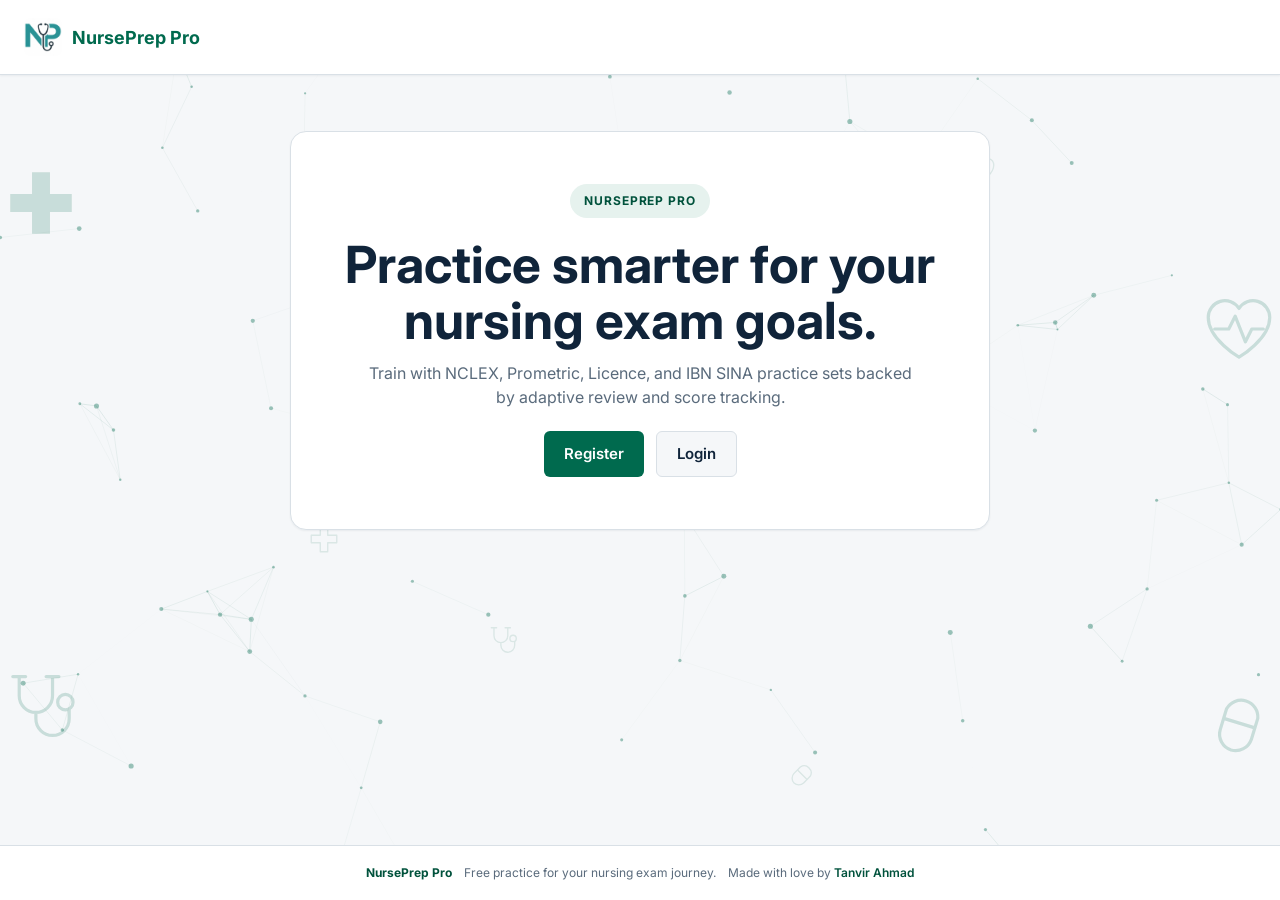
<file: frontend/index.html>
<!DOCTYPE html>
<html lang="en">
<head>
  <meta charset="UTF-8" />
  <meta name="viewport" content="width=device-width, initial-scale=1.0" />
  <title>NursePrep Pro — Free NCLEX & Prometric Prep</title>
  <meta name="description" content="Free, unlimited NCLEX-RN and Prometric exam simulations for nursing students." />
  <meta name="theme-color" content="#006A4E" />
  <link rel="icon" href="assets/images/favicon.ico" sizes="any" />
  <link rel="icon" type="image/png" sizes="16x16" href="assets/images/favicon-16x16.png" />
  <link rel="icon" type="image/png" sizes="32x32" href="assets/images/favicon-32x32.png" />
  <link rel="apple-touch-icon" sizes="180x180" href="assets/images/apple-touch-icon.png" />
  <link rel="manifest" href="site.webmanifest" />
  <link rel="preconnect" href="https://fonts.googleapis.com" />
  <link rel="preconnect" href="https://fonts.gstatic.com" crossorigin />
  <link href="https://fonts.googleapis.com/css2?family=Inter:wght@400;500;600;700&display=swap" rel="stylesheet" />
  <link rel="stylesheet" href="css/styles.css" />
</head>
<body>
  <div id="app">
    <div class="medical-background" aria-hidden="true">
      <canvas class="particle-canvas" id="particleCanvas"></canvas>
      <svg class="medical-icon medical-icon-cross" viewBox="0 0 64 64">
        <path d="M25 8h14v17h17v14H39v17H25V39H8V25h17z" />
      </svg>
      <svg class="medical-icon medical-icon-heart" viewBox="0 0 64 64">
        <path d="M32 54S8 40 8 23a13 13 0 0 1 24-7 13 13 0 0 1 24 7c0 17-24 31-24 31z" />
        <path d="M13 32h11l5-10 8 20 5-10h9" />
      </svg>
      <svg class="medical-icon medical-icon-stethoscope" viewBox="0 0 64 64">
        <path d="M15 9v15a13 13 0 0 0 26 0V9M10 9h10M36 9h10M28 37v5a13 13 0 0 0 26 0V35" />
        <circle cx="51" cy="29" r="6" />
      </svg>
      <svg class="medical-icon medical-icon-pill" viewBox="0 0 64 64">
        <path d="M17 47a13 13 0 0 1 0-18l12-12a13 13 0 0 1 18 18L35 47a13 13 0 0 1-18 0z" />
        <path d="m24 23 17 17" />
      </svg>
      <svg class="medical-icon medical-icon-float medical-icon-float-cross" viewBox="0 0 64 64">
        <path d="M25 8h14v17h17v14H39v17H25V39H8V25h17z" />
      </svg>
      <svg class="medical-icon medical-icon-float medical-icon-float-heart" viewBox="0 0 64 64">
        <path d="M32 54S8 40 8 23a13 13 0 0 1 24-7 13 13 0 0 1 24 7c0 17-24 31-24 31z" />
      </svg>
      <svg class="medical-icon medical-icon-float medical-icon-float-stethoscope" viewBox="0 0 64 64">
        <path d="M15 9v15a13 13 0 0 0 26 0V9M10 9h10M36 9h10M28 37v5a13 13 0 0 0 26 0V35" />
        <circle cx="51" cy="29" r="6" />
      </svg>
      <svg class="medical-icon medical-icon-float medical-icon-float-pill" viewBox="0 0 64 64">
        <path d="M17 47a13 13 0 0 1 0-18l12-12a13 13 0 0 1 18 18L35 47a13 13 0 0 1-18 0z" />
        <path d="m24 23 17 17" />
      </svg>
    </div>
    <header class="app-header">
      <div class="brand">
        <img class="brand-icon" src="assets/images/android-chrome-192x192.png" alt="" />
        <span class="brand-name">NursePrep Pro</span>
      </div>
      <div class="header-right" id="headerRight"></div>
    </header>

    <main id="main" class="main-container" role="main" aria-live="polite"></main>

    <footer class="app-footer">
      <span class="app-footer-brand">NursePrep Pro</span>
      <span>Free practice for your nursing exam journey.</span>
      <span>Made with love by <a href="https://tanvir.ahmad.bd/" target="_blank" rel="noopener noreferrer">Tanvir Ahmad</a></span>
    </footer>

    <div id="toast" class="toast" role="status" aria-live="assertive"></div>
  </div>

  <script src="js/api.js"></script>
  <script src="js/app.js"></script>
</body>
</html>
</file>
<file: frontend/css/styles.css>
/* ===== Design System (CSS Variables) ===== */
:root {
  --primary-teal: #006A4E;
  --primary-teal-dark: #00523C;
  --primary-teal-light: #E6F2EE;
  --bg-white: #FFFFFF;
  --surface-gray: #F5F7F9;
  --border-gray: #D9E0E6;
  --text-charcoal: #10243A;
  --text-muted: #5A6B7C;
  --success-green: #2E7D32;
  --success-green-soft: #E8F5E9;
  --error-red: #C62828;
  --error-red-soft: #FFEBEE;
  --warning-amber: #F57C00;
  --shadow-sm: 0 1px 2px rgba(16,36,58,0.06);
  --shadow-md: 0 4px 12px rgba(16,36,58,0.08);
  --radius-sm: 6px;
  --radius-md: 10px;
  --radius-lg: 16px;
  --font: 'Inter', -apple-system, BlinkMacSystemFont, 'Segoe UI', Roboto, sans-serif;
}

* { box-sizing: border-box; margin: 0; padding: 0; }

html {
  font-size: clamp(14px, 0.8vw + 0.75rem, 16px);
  scroll-behavior: smooth;
}

html, body {
  font-family: var(--font);
  color: var(--text-charcoal);
  background: var(--surface-gray);
  min-height: 100vh;
  width: 100%;
  -webkit-font-smoothing: antialiased;
}

body {
  line-height: 1.5;
}

img, svg {
  display: block;
  max-width: 100%;
}

button, input, select, textarea {
  font: inherit;
}

#app {
  position: relative;
  isolation: isolate;
  display: flex;
  flex-direction: column;
  min-height: 100vh;
}

.medical-background {
  position: fixed;
  inset: 0;
  z-index: 0;
  overflow: hidden;
  pointer-events: none;
}

.particle-canvas {
  position: absolute;
  inset: 0;
  width: 100%;
  height: 100%;
  opacity: 0;
  transition: opacity .5s ease;
}

.particle-canvas.is-active { opacity: 1; }

.medical-icon {
  position: absolute;
  width: min(82px, max(24px, calc((100vw - 960px) / 2)));
  height: min(82px, max(24px, calc((100vw - 960px) / 2)));
  fill: none;
  stroke: var(--primary-teal);
  stroke-width: 2.5;
  stroke-linecap: round;
  stroke-linejoin: round;
  opacity: .18;
  pointer-events: auto;
  transition: transform .35s ease, opacity .35s ease;
}

.medical-icon:hover {
  opacity: .4;
  transform: translateY(-8px) rotate(-8deg) scale(1.12);
}

.medical-icon-cross {
  top: 18%;
  left: 0;
  fill: var(--primary-teal);
  stroke: none;
}

.medical-icon-heart { top: 32%; right: 0; }
.medical-icon-stethoscope { bottom: 17%; left: 0; }
.medical-icon-pill { bottom: 15%; right: 0; transform: rotate(-28deg); }
.medical-icon-pill:hover { transform: translateY(-8px) rotate(-38deg) scale(1.12); }

.medical-icon-float {
  width: 34px;
  height: 34px;
  opacity: .11;
  pointer-events: none;
  animation: medical-icon-float 7s ease-in-out infinite;
}
.medical-icon-float-cross { top: 58%; left: 24%; animation-delay: -1s; }
.medical-icon-float-heart { top: 17%; right: 22%; animation-delay: -3s; }
.medical-icon-float-stethoscope { bottom: 27%; left: 38%; animation-delay: -5s; }
.medical-icon-float-pill { right: 36%; bottom: 12%; animation-delay: -2s; }

@keyframes medical-icon-float {
  0%, 100% { transform: translate3d(0, 0, 0) rotate(-8deg); }
  50% { transform: translate3d(0, -12px, 0) rotate(8deg); }
}

/* ===== Header ===== */
.app-header {
  background: var(--bg-white);
  border-bottom: 1px solid var(--border-gray);
  padding: clamp(12px, 2vw, 18px) clamp(14px, 3vw, 24px);
  display: flex;
  align-items: center;
  justify-content: space-between;
  gap: 12px;
  position: sticky;
  top: 0;
  z-index: 10;
  box-shadow: var(--shadow-sm);
}
.brand { display: flex; align-items: center; gap: 10px; min-width: 0; }
.brand-icon {
  display: block;
  width: clamp(32px, 4vw, 38px);
  height: clamp(32px, 4vw, 38px);
  object-fit: contain;
  border-radius: 8px;
  flex-shrink: 0;
}
.brand-name { font-weight: 700; font-size: clamp(1rem, 1.8vw, 1.125rem); color: var(--primary-teal); }
.header-right { display: flex; align-items: center; gap: 12px; flex-wrap: wrap; justify-content: flex-end; }
.user-chip {
  background: var(--primary-teal-light);
  color: var(--primary-teal-dark);
  padding: 6px 12px;
  border-radius: 20px;
  font-size: 13px; font-weight: 500;
  white-space: nowrap;
}
.profile-menu-wrap { position: relative; }
.profile-menu {
  position: absolute;
  top: calc(100% + 8px);
  right: 0;
  z-index: 20;
  width: 200px;
  padding: 6px;
  border: 1px solid var(--border-gray);
  border-radius: var(--radius-md);
  background: var(--bg-white);
  box-shadow: var(--shadow-md);
}
.profile-menu-item {
  display: flex;
  align-items: center;
  gap: 10px;
  width: 100%;
  padding: 10px 12px;
  border: 0;
  border-radius: var(--radius-sm);
  background: transparent;
  color: var(--text-charcoal);
  text-align: left;
  font-size: 14px;
  cursor: pointer;
}
.profile-menu-item:hover,
.profile-menu-item:focus-visible { background: var(--surface-gray); }
.profile-menu-item:focus-visible { outline: 2px solid var(--primary-teal); outline-offset: -2px; }
.profile-menu-item svg { width: 18px; height: 18px; fill: none; stroke: currentColor; stroke-width: 2; stroke-linecap: round; stroke-linejoin: round; }

/* ===== Main container ===== */
.main-container {
  position: relative;
  z-index: 1;
  flex: 1;
  width: min(100%, 960px);
  margin: 0 auto;
  padding: clamp(20px, 4vw, 32px) clamp(14px, 3vw, 20px) 60px;
}

.app-footer {
  position: relative;
  z-index: 1;
  display: flex;
  flex-wrap: wrap;
  align-items: center;
  justify-content: center;
  gap: 6px 12px;
  padding: 18px 16px;
  border-top: 1px solid var(--border-gray);
  background: var(--bg-white);
  color: var(--text-muted);
  text-align: center;
  font-size: 12px;
}
.app-footer-brand { color: var(--primary-teal-dark); font-weight: 700; }
.app-footer a { color: var(--primary-teal-dark); font-weight: 600; text-decoration: none; }
.app-footer a:hover { text-decoration: underline; }
.app-footer a:focus-visible { outline: 2px solid var(--primary-teal); outline-offset: 3px; border-radius: 2px; }

/* ===== Cards ===== */
.card {
  background: var(--bg-white);
  border: 1px solid var(--border-gray);
  border-radius: var(--radius-lg);
  padding: clamp(18px, 3vw, 28px);
  box-shadow: var(--shadow-sm);
}
.card + .card { margin-top: 20px; }

/* ===== Auth ===== */
.auth-wrap {
  width: min(100%, 420px);
  margin: clamp(30px, 7vw, 60px) auto 0;
  position: relative;
  z-index: 1;
}
.auth-register-wrap { width: min(100%, 560px); margin-top: 24px; }
.auth-title { font-size: clamp(1.5rem, 4vw, 1.75rem); font-weight: 700; margin-bottom: 6px; }
.auth-sub { color: var(--text-muted); font-size: 14px; margin-bottom: 24px; }
.toggle-link {
  color: var(--primary-teal);
  cursor: pointer;
  font-weight: 500;
  text-decoration: none;
}
.toggle-link:hover { text-decoration: underline; }

/* ===== Forms ===== */
.form-group { margin-bottom: 16px; }
.form-label { display: block; font-size: 13px; font-weight: 600; margin-bottom: 6px; color: var(--text-charcoal); }
.form-input, .form-select {
  width: 100%;
  padding: 11px 14px;
  border: 1px solid var(--border-gray);
  border-radius: var(--radius-sm);
  font-size: 15px;
  font-family: inherit;
  background: var(--bg-white);
  transition: border-color .15s, box-shadow .15s;
}
.form-input:focus, .form-select:focus {
  outline: none;
  border-color: var(--primary-teal);
  box-shadow: 0 0 0 3px var(--primary-teal-light);
}
.form-error { color: var(--error-red); font-size: 13px; margin-top: 4px; }
.password-input-wrap { position: relative; }
.password-input-wrap .form-input { padding-right: 68px; }
.password-toggle {
  position: absolute;
  top: 50%;
  right: 10px;
  transform: translateY(-50%);
  border: 0;
  padding: 5px;
  background: transparent;
  color: var(--primary-teal-dark);
  font: inherit;
  font-size: 13px;
  font-weight: 600;
  cursor: pointer;
}
.password-toggle:focus-visible { outline: 2px solid var(--primary-teal); outline-offset: 2px; border-radius: 3px; }

/* ===== Buttons ===== */
.btn {
  display: inline-flex; align-items: center; justify-content: center;
  gap: 8px;
  padding: 11px 20px;
  border: none;
  border-radius: var(--radius-sm);
  font-size: 15px; font-weight: 600;
  font-family: inherit;
  cursor: pointer;
  transition: background .15s, transform .05s;
}
.btn:active { transform: translateY(1px); }
.btn:disabled { opacity: .5; cursor: not-allowed; transform: none; }
.btn-primary { background: var(--primary-teal); color: #fff; }
.btn-primary:hover:not(:disabled) { background: var(--primary-teal-dark); }
.btn-secondary { background: var(--surface-gray); color: var(--text-charcoal); border: 1px solid var(--border-gray); }
.btn-secondary:hover:not(:disabled) { background: #EAEFF3; }
.btn-block { width: 100%; }
.btn-danger { background: var(--error-red); color: #fff; }
.btn-success { background: var(--success-green); color: #fff; }
.icon-btn {
  width: 40px;
  height: 40px;
  border: 1px solid var(--border-gray);
  border-radius: 12px;
  background: var(--surface-gray);
  color: var(--text-charcoal);
  display: inline-flex;
  align-items: center;
  justify-content: center;
  font-size: 18px;
  cursor: pointer;
  transition: background .15s, transform .05s;
}
.icon-btn:hover:not(:disabled) { background: #EAEFF3; }
.icon-btn svg {
  width: 18px;
  height: 18px;
  stroke: currentColor;
  fill: none;
  stroke-width: 2;
  stroke-linecap: round;
  stroke-linejoin: round;
}
.icon-btn.danger { color: var(--error-red); }
.back-to-top {
  position: fixed;
  right: 18px;
  bottom: 22px;
  z-index: 30;
  width: 46px;
  height: 46px;
  border: none;
  border-radius: 50%;
  background: var(--primary-teal);
  color: #fff;
  box-shadow: var(--shadow-md);
  font-size: 24px;
  cursor: pointer;
  display: none;
  align-items: center;
  justify-content: center;
  transition: background .15s, transform .15s;
}
.back-to-top:hover { background: var(--primary-teal-dark); transform: translateY(-2px); }
.back-to-top:focus-visible { outline: 3px solid var(--warning-amber); outline-offset: 3px; }
.floating-timer {
  position: fixed;
  top: 76px;
  right: 20px;
  z-index: 40;
  display: inline-flex;
  align-items: center;
  justify-content: center;
  min-width: 74px;
  padding: 8px 14px;
  border-radius: 999px;
  background: rgba(0, 106, 78, 0.96);
  color: #fff;
  font-weight: 700;
  box-shadow: var(--shadow-md);
  font-variant-numeric: tabular-nums;
}
.floating-timer.warning { background: rgba(245, 124, 0, 0.96); }
.floating-timer.danger { background: rgba(198, 40, 40, 0.96); }

/* ===== Dashboard ===== */
.dashboard-grid {
  display: grid;
  grid-template-columns: repeat(auto-fit, minmax(220px, 1fr));
  gap: 16px;
  margin-bottom: 24px;
}
.stat-card {
  background: var(--bg-white);
  border: 1px solid var(--border-gray);
  border-radius: var(--radius-md);
  padding: 20px;
}
.stat-label { font-size: 12px; text-transform: uppercase; letter-spacing: .5px; color: var(--text-muted); font-weight: 600; }
.stat-value { font-size: clamp(1.5rem, 4vw, 1.75rem); font-weight: 700; color: var(--primary-teal); margin-top: 4px; }
.section-title { font-size: clamp(1.125rem, 2vw, 1.3rem); font-weight: 700; margin: 24px 0 12px; }
.category-strength-grid {
  display: grid;
  grid-template-columns: repeat(auto-fit, minmax(min(100%, 220px), 1fr));
  gap: 14px;
}
.category-strength-card {
  display: flex;
  flex-direction: column;
  align-items: center;
  gap: 12px;
  min-width: 0;
  padding: 16px;
  border: 1px solid var(--border-gray);
  border-radius: var(--radius-md);
  background: var(--bg-white);
}
.category-strength-heading { width: 100%; text-align: center; }
.category-strength-heading h3 { font-size: 14px; line-height: 1.4; }
.category-strength-donut {
  position: relative;
  display: grid;
  width: 84px;
  height: 84px;
  flex: 0 0 84px;
  place-items: center;
  border-radius: 50%;
  background: conic-gradient(var(--category-color) var(--category-progress), var(--surface-gray) 0);
}
.category-strength-donut::before {
  position: absolute;
  inset: 8px;
  border-radius: 50%;
  background: var(--bg-white);
  content: "";
}
.category-strength-donut span { position: relative; color: var(--category-color); font-size: 16px; font-weight: 700; }
.category-strength-count { color: var(--text-muted); font-size: 12px; }
.category-strength-practice { width: auto; margin-top: auto; padding: 6px 12px; font-size: 12px; }
.category-strength-toggle {
  display: flex;
  align-items: center;
  justify-content: center;
  gap: 8px;
  width: 100%;
  margin-top: 16px;
  padding: 10px 14px;
  border: 1px solid var(--border-gray);
  border-radius: var(--radius-sm);
  background: var(--bg-white);
  color: var(--primary-teal);
  font-size: 13px;
  font-weight: 600;
  cursor: pointer;
  transition: background .15s, border-color .15s;
}
.category-strength-toggle:hover { border-color: var(--primary-teal); background: var(--primary-teal-light); }
.category-strength-toggle:focus-visible { outline: 2px solid var(--primary-teal); outline-offset: 2px; }
.category-strength-toggle-icon { font-size: 16px; line-height: 1; }
.profile-card { width: min(100%, 760px); margin: 0 auto; }
.profile-section-title { margin: 22px 0 14px; padding-top: 18px; border-top: 1px solid var(--border-gray); }
.profile-grid { display: grid; grid-template-columns: repeat(2, minmax(0, 1fr)); gap: 0 16px; }
.profile-help { display: block; margin-top: 5px; color: var(--text-muted); font-size: 12px; line-height: 1.45; }
.profile-privacy-note { margin-bottom: 18px; padding: 12px 14px; border-radius: var(--radius-sm); background: var(--surface-gray); color: var(--text-muted); font-size: 13px; line-height: 1.5; }
.profile-textarea { min-height: 92px; resize: vertical; }
.profile-back-btn { margin-top: 10px; }
.delete-account-section { margin-top: 24px; padding: 18px; border: 1px solid var(--error-red); border-radius: var(--radius-sm); background: var(--error-red-soft); }
.delete-account-section h2 { margin-bottom: 6px; color: var(--error-red); font-size: 17px; }
.delete-account-section p { margin-bottom: 14px; color: var(--text-charcoal); font-size: 13px; line-height: 1.5; }
.profile-delete-actions { display: flex; justify-content: flex-end; gap: 10px; flex-wrap: wrap; }

/* ===== Exam Configurator ===== */
.exam-config { width: min(100%, 520px); margin: 0 auto; }
.config-row { margin-bottom: 18px; }
.radio-group { display: flex; flex-direction: column; gap: 10px; }
.radio-option {
  display: flex; align-items: center; gap: 12px;
  padding: 14px 16px;
  border: 1px solid var(--border-gray);
  border-radius: var(--radius-sm);
  cursor: pointer;
  transition: border-color .15s, background .15s;
}
.radio-option:hover { background: var(--surface-gray); }
.radio-option.selected { border-color: var(--primary-teal); background: var(--primary-teal-light); }
.radio-option input { accent-color: var(--primary-teal); width: 18px; height: 18px; }

/* ===== Active Exam ===== */
.exam-header {
  display: flex; align-items: center; justify-content: space-between;
  margin-bottom: 20px;
  flex-wrap: wrap; gap: 12px;
}
.timer-badge {
  background: var(--primary-teal);
  color: #fff;
  padding: 8px 16px;
  border-radius: 20px;
  font-weight: 700;
  font-size: 16px;
  font-variant-numeric: tabular-nums;
}
.timer-badge.warning { background: var(--warning-amber); }
.timer-badge.danger { background: var(--error-red); }

.question-card {
  background: var(--bg-white);
  border: 1px solid var(--border-gray);
  border-radius: var(--radius-lg);
  padding: clamp(18px, 3vw, 28px);
}
.q-progress { color: var(--text-muted); font-size: 13px; font-weight: 600; margin-bottom: 12px; }
.q-text { font-size: clamp(1rem, 2.4vw, 1.0625rem); line-height: 1.6; margin-bottom: 20px; font-weight: 500; }
.q-category { display: inline-block; background: var(--primary-teal-light); color: var(--primary-teal-dark); padding: 3px 10px; border-radius: 12px; font-size: 12px; font-weight: 600; margin-bottom: 12px; }

.options-list { display: flex; flex-direction: column; gap: 10px; }
.option-btn {
  display: flex; align-items: center; gap: 12px;
  padding: clamp(12px, 2.5vw, 14px) 16px;
  border: 1px solid var(--border-gray);
  border-radius: var(--radius-sm);
  background: var(--bg-white);
  cursor: pointer;
  text-align: left;
  font-size: 15px;
  font-family: inherit;
  transition: border-color .15s, background .15s;
  width: 100%;
}
.option-btn:hover:not(:disabled) { background: var(--surface-gray); border-color: var(--primary-teal); }
.option-btn.selected { border-color: var(--primary-teal); background: var(--primary-teal-light); }
.option-btn.correct { border-color: var(--success-green); background: var(--success-green-soft); }
.option-btn.incorrect { border-color: var(--error-red); background: var(--error-red-soft); }
.option-btn:disabled { cursor: default; }
.option-letter {
  width: 28px; height: 28px;
  border-radius: 50%;
  background: var(--surface-gray);
  display: grid; place-items: center;
  font-weight: 600; font-size: 13px;
  flex-shrink: 0;
}
.option-btn.selected .option-letter { background: var(--primary-teal); color: #fff; }

/* SATA hint */
.sata-hint { font-size: 13px; color: var(--text-muted); font-style: italic; margin-bottom: 12px; }

/* Rationale box */
.rationale-box {
  margin-top: 20px;
  padding: 16px;
  border-radius: var(--radius-sm);
  background: var(--surface-gray);
  border-left: 4px solid var(--primary-teal);
}
.rationale-box.correct { border-left-color: var(--success-green); background: var(--success-green-soft); }
.rationale-box.incorrect { border-left-color: var(--error-red); background: var(--error-red-soft); }
.rationale-title { font-weight: 700; margin-bottom: 6px; }
.rationale-text { font-size: 14px; line-height: 1.5; }

/* ===== Post Exam Review ===== */
.review-summary {
  text-align: center;
  padding: 20px;
}
.score-big { font-size: 48px; font-weight: 700; color: var(--primary-teal); }
.score-label { color: var(--text-muted); font-size: 14px; }
.exam-review-question { margin-bottom: 16px; }
.exam-review-question.is-incorrect { border-left: 5px solid var(--error-red); }
.exam-review-question.is-correct { border-left: 5px solid var(--success-green); }
.exam-review-status {
  display: inline-flex;
  align-items: center;
  margin-bottom: 14px;
  padding: 5px 11px;
  border-radius: 16px;
  font-size: 13px;
  font-weight: 700;
}
.exam-review-status.is-incorrect { color: var(--error-red); background: var(--error-red-soft); }
.exam-review-status.is-correct { color: var(--success-green); background: var(--success-green-soft); }
.exam-review-options { display: grid; gap: 8px; margin-bottom: 16px; }
.exam-review-option {
  display: flex;
  align-items: center;
  gap: 10px;
  padding: 10px 12px;
  border: 1px solid var(--border-gray);
  border-radius: var(--radius-sm);
  background: var(--bg-white);
}
.exam-review-option.is-correct {
  border: 2px solid var(--success-green);
  background: var(--success-green-soft);
  color: #1B5E20;
  font-weight: 600;
}
.exam-review-option.is-incorrect {
  border: 2px solid var(--error-red);
  background: var(--error-red-soft);
  color: #8E1B1B;
}
.exam-review-option-text { flex: 1; }
.exam-review-option-label {
  flex-shrink: 0;
  font-size: 11px;
  font-weight: 700;
  text-transform: uppercase;
}
.exam-review-rationale {
  padding: 14px 16px;
  border: 1px solid var(--success-green);
  border-left: 5px solid var(--success-green);
  border-radius: var(--radius-sm);
  background: var(--success-green-soft);
  color: #1B5E20;
}
.exam-review-correct-answer { margin-bottom: 10px; font-size: 14px; line-height: 1.5; }
.exam-review-rationale-title { margin-bottom: 4px; font-size: 13px; font-weight: 700; text-transform: uppercase; }
.exam-review-rationale .rationale-text { color: var(--text-charcoal); }

/* ===== Toast ===== */
.toast {
  position: fixed;
  bottom: 24px;
  left: 50%;
  transform: translateX(-50%) translateY(100px);
  background: var(--text-charcoal);
  color: #fff;
  padding: 12px 20px;
  border-radius: var(--radius-sm);
  font-size: 14px;
  opacity: 0;
  transition: transform .25s, opacity .25s;
  z-index: 100;
  max-width: 90%;
}
.toast.show { transform: translateX(-50%) translateY(0); opacity: 1; }

/* ===== Loading spinner ===== */
.spinner {
  width: 24px; height: 24px;
  border: 3px solid var(--border-gray);
  border-top-color: var(--primary-teal);
  border-radius: 50%;
  animation: spin .7s linear infinite;
  display: inline-block;
}
@keyframes spin { to { transform: rotate(360deg); } }
.loading-wrap {
  display: grid;
  justify-items: center;
  align-content: center;
  gap: 16px;
  padding: 40px;
  color: var(--text-muted);
  text-align: center;
}
.loading-wrap--page {
  position: relative;
  grid-template-rows: 1fr 80px 1fr;
  gap: 0;
  min-height: calc(100vh - 260px);
}
.loading-wrap--page .logo-preloader-mark { grid-row: 2; top: 20px; }
.loading-wrap--page .logo-preloader-label {
  position: absolute;
  top: calc(50% + 56px);
  right: 0;
  left: 0;
}

.landing-wrap {
  min-height: 0;
  display: grid;
  place-items: center;
  padding: 24px 0;
}

.landing-card {
  width: min(100%, 700px);
  text-align: center;
  padding: clamp(28px, 6vw, 52px);
}

.landing-badge {
  display: inline-flex;
  align-items: center;
  justify-content: center;
  background: var(--primary-teal-light);
  color: var(--primary-teal-dark);
  border-radius: 999px;
  padding: 8px 14px;
  font-size: 12px;
  font-weight: 700;
  letter-spacing: .08em;
  text-transform: uppercase;
  margin-bottom: 18px;
}

.landing-card h1 {
  font-size: clamp(2rem, 5vw, 3.2rem);
  line-height: 1.1;
  margin-bottom: 12px;
}

.landing-card p {
  color: var(--text-muted);
  font-size: 1rem;
  margin: 0 auto 22px;
  max-width: 560px;
}

.landing-actions {
  display: flex;
  flex-wrap: wrap;
  justify-content: center;
  gap: 12px;
}

.score-trend-graph { min-width: 0; }
.score-trend-svg { display: block; width: 100%; height: auto; overflow: visible; }
.trend-gridline line { stroke: var(--border-gray); stroke-dasharray: 3 4; stroke-width: 1; }
.trend-gridline text,
.trend-date-label { fill: var(--text-muted); font-size: 15px; }
.trend-column { fill: var(--trend-column-color); opacity: .22; }
.trend-point-label { fill: var(--text-charcoal); font-size: 15px; font-weight: 600; }
.trend-date-label { font-size: 14px; }
.trend-line { fill: none; stroke: var(--primary-teal); stroke-linecap: round; stroke-linejoin: round; stroke-width: 3; }
.trend-line-marker { fill: var(--bg-white); stroke: var(--primary-teal); stroke-width: 3; }

.score-trend-chart {
  display: grid;
  grid-template-columns: minmax(160px, 220px) minmax(0, 1fr);
  align-items: center;
  gap: 18px;
  min-height: 180px;
  padding: 14px 0 10px;
}

.score-distribution {
  display: grid;
  grid-template-columns: minmax(110px, 1fr) minmax(0, 1fr);
  align-items: center;
  gap: 12px;
}

.mini-chart-legend {
  display: grid;
  gap: 8px;
  font-size: 12px;
  color: var(--text-muted);
}

.legend-item {
  display: flex;
  align-items: center;
  gap: 8px;
}

.legend-dot {
  width: 10px;
  height: 10px;
  border-radius: 50%;
  display: inline-block;
}

.legend-dot.success { background: var(--success-green); }
.legend-dot.warning { background: var(--warning-amber); }
.legend-dot.danger { background: var(--error-red); }

.mini-donut {
  position: relative;
  width: clamp(110px, 14vw, 150px);
  aspect-ratio: 1;
  border-radius: 50%;
  margin: 0 auto;
  background: conic-gradient(
    var(--success-green) 0 var(--pass-end),
    var(--warning-amber) var(--pass-end) var(--borderline-end),
    var(--error-red) var(--borderline-end) 100%
  );
  display: grid;
  place-items: center;
}

.mini-donut-inner {
  width: 58%;
  height: 58%;
  border-radius: 50%;
  background: white;
  display: grid;
  place-items: center;
  text-align: center;
  box-shadow: inset 0 0 0 1px var(--border-gray);
}

.mini-donut-inner strong {
  display: block;
  font-size: 1.35rem;
  color: var(--primary-teal);
}

.mini-donut-inner span {
  font-size: 11px;
  color: var(--text-muted);
  text-transform: uppercase;
  letter-spacing: .08em;
}

.recent-sessions-table-wrap { overflow-x: auto; }
.recent-sessions-table {
  width: 100%;
  border-collapse: collapse;
  text-align: left;
}
.recent-sessions-table th,
.recent-sessions-table td {
  padding: 12px 14px;
  border-bottom: 1px solid var(--border-gray);
  font-size: 13px;
}
.recent-sessions-table th {
  color: var(--text-muted);
  font-size: 11px;
  font-weight: 700;
  letter-spacing: .04em;
  text-transform: uppercase;
}
.recent-sessions-table tbody tr:last-child td { border-bottom: 0; }
.session-score-cell { display: flex; align-items: center; }
.session-score-pie {
  display: grid;
  width: 48px;
  height: 48px;
  flex: 0 0 48px;
  place-items: center;
  border-radius: 50%;
  background: conic-gradient(var(--session-score-color) var(--session-score), var(--surface-gray) 0);
}
.session-score-pie::before {
  position: absolute;
  width: 36px;
  height: 36px;
  border-radius: 50%;
  background: var(--bg-white);
  content: "";
}
.session-score-pie span {
  position: relative;
  color: var(--text-charcoal);
  font-size: 10px;
  font-weight: 700;
}

/* ===== Logo preloader ===== */
.logo-preloader {
  position: fixed;
  inset: 0;
  z-index: 1000;
  display: grid;
  place-content: center;
  justify-items: center;
  gap: 20px;
  background: rgba(245, 247, 249, .96);
  opacity: 1;
  transition: opacity .2s ease;
}

.logo-preloader.is-hiding { opacity: 0; }
.logo-preloader-mark {
  position: relative;
  display: grid;
  width: 112px;
  height: 112px;
  place-items: center;
  border-radius: 50%;
  animation: preloader-pulse 1.1s ease-in-out infinite;
}

.logo-preloader-mark::before {
  position: absolute;
  inset: 0;
  border: 4px solid rgba(0, 106, 78, .16);
  border-top-color: var(--primary-teal);
  border-right-color: var(--primary-teal);
  border-radius: 50%;
  content: "";
  animation: spin .9s linear infinite;
}

.logo-preloader-mark img {
  width: 74px;
  height: 74px;
  border-radius: 18px;
  object-fit: contain;
}

.logo-preloader-label {
  color: var(--primary-teal-dark);
  font-size: 14px;
  font-weight: 600;
}

@keyframes preloader-pulse {
  50% { transform: scale(1.06); }
}

/* ===== Network error ===== */
.error-state {
  text-align: center; padding: 40px;
}
.error-state h3 { color: var(--error-red); margin-bottom: 8px; }

/* ===== Responsive ===== */
@media (max-width: 720px) {
  .app-header {
     align-items: flex-start;
     flex-wrap: wrap;
  }

  .header-right {
     width: 100%;
     justify-content: flex-start;
  }

  .profile-grid {
     grid-template-columns: 1fr;
     gap: 0;
  }

  .score-trend-chart {
     grid-template-columns: 1fr;
     text-align: center;
  }

  .score-distribution {
     grid-template-columns: minmax(110px, 150px) minmax(0, 1fr);
     justify-content: center;
  }

  .mini-chart-legend {
     justify-items: center;
  }

  .exam-header {
     align-items: flex-start;
  }
}

@media (max-width: 600px) {
  .main-container { padding: 20px 14px 40px; }
  .medical-icon-cross,
  .medical-icon-stethoscope { left: 0; }
  .medical-icon-heart,
  .medical-icon-pill { right: 0; }
  .card { padding: 20px; }
  .question-card { padding: 20px; }
  .score-big { font-size: 36px; }
  .btn {
     width: 100%;
  }
  .profile-delete-actions,
  .exam-header {
     flex-direction: column;
     align-items: stretch;
  }
}

@media (prefers-reduced-motion: reduce) {
  .particle-canvas,
  .medical-icon,
  .logo-preloader-mark,
  .logo-preloader-mark::before {
    animation: none;
    transition: none;
  }
}
</file>
